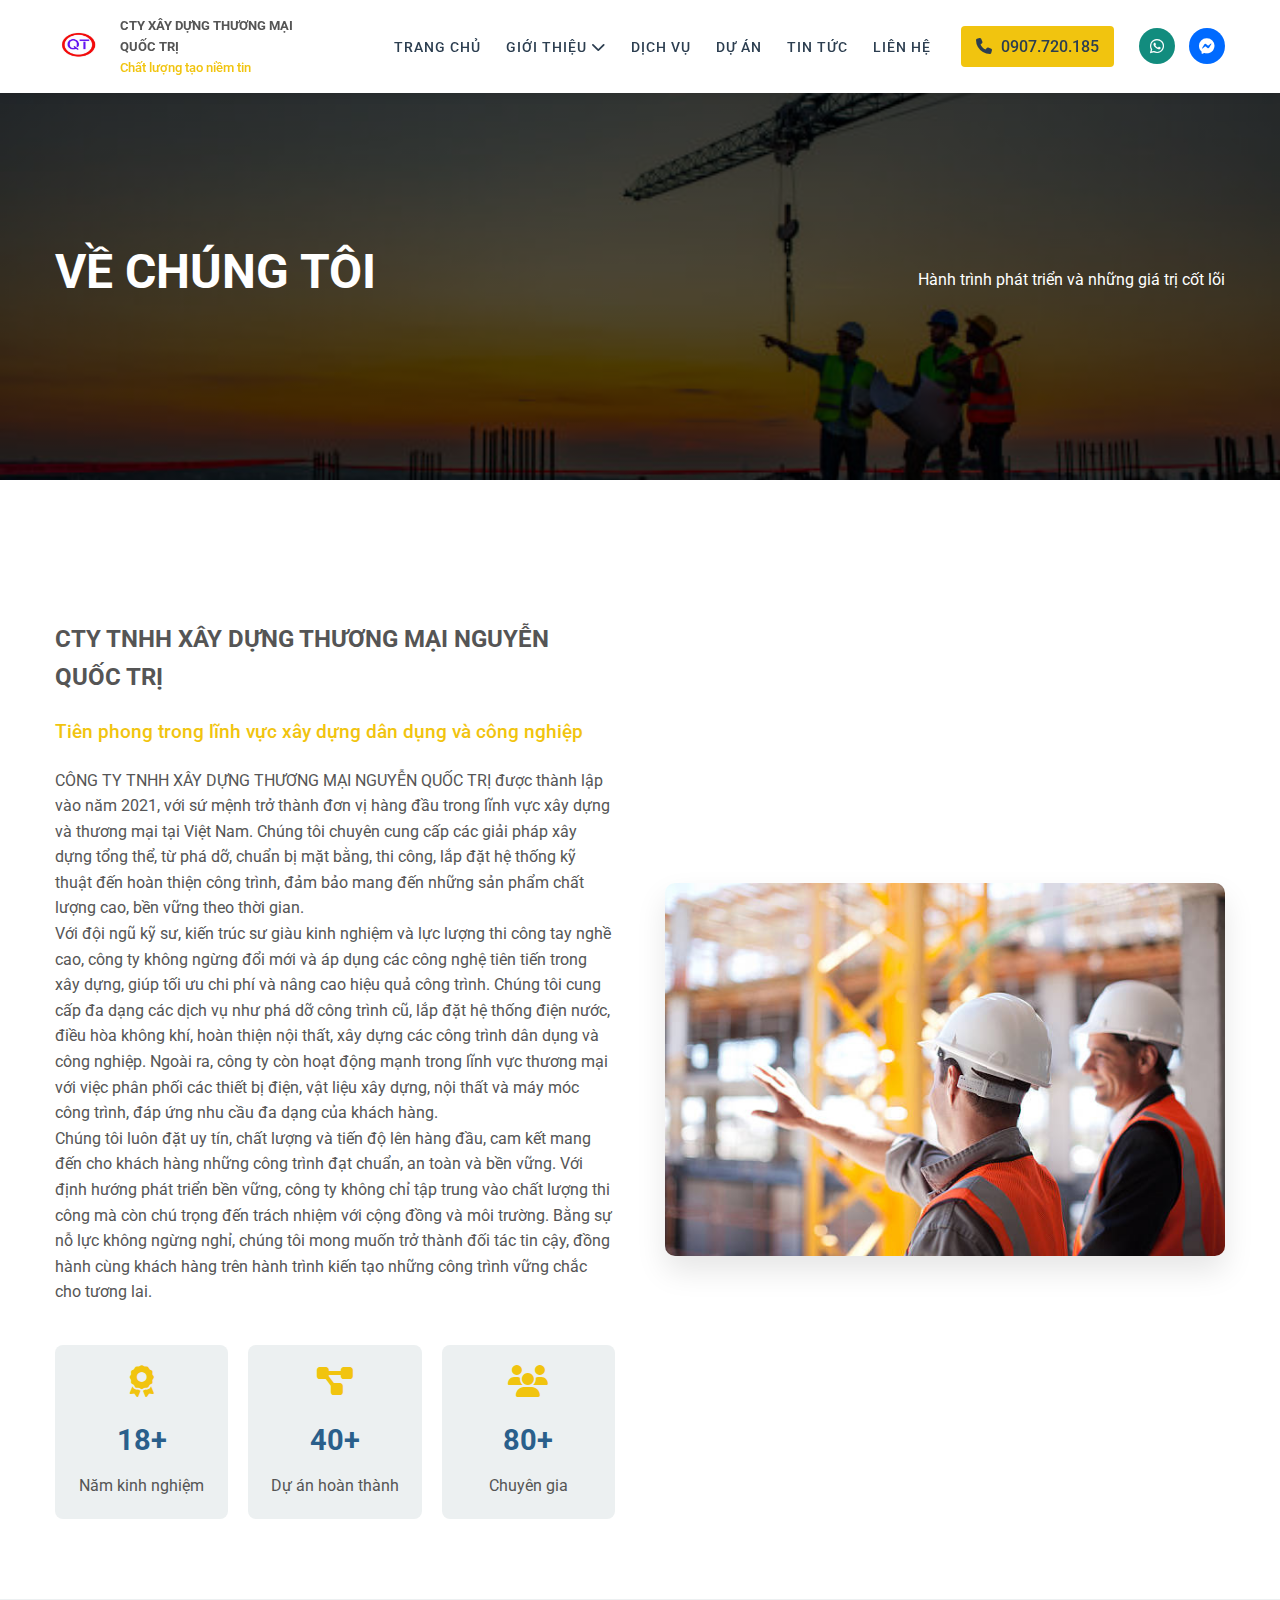
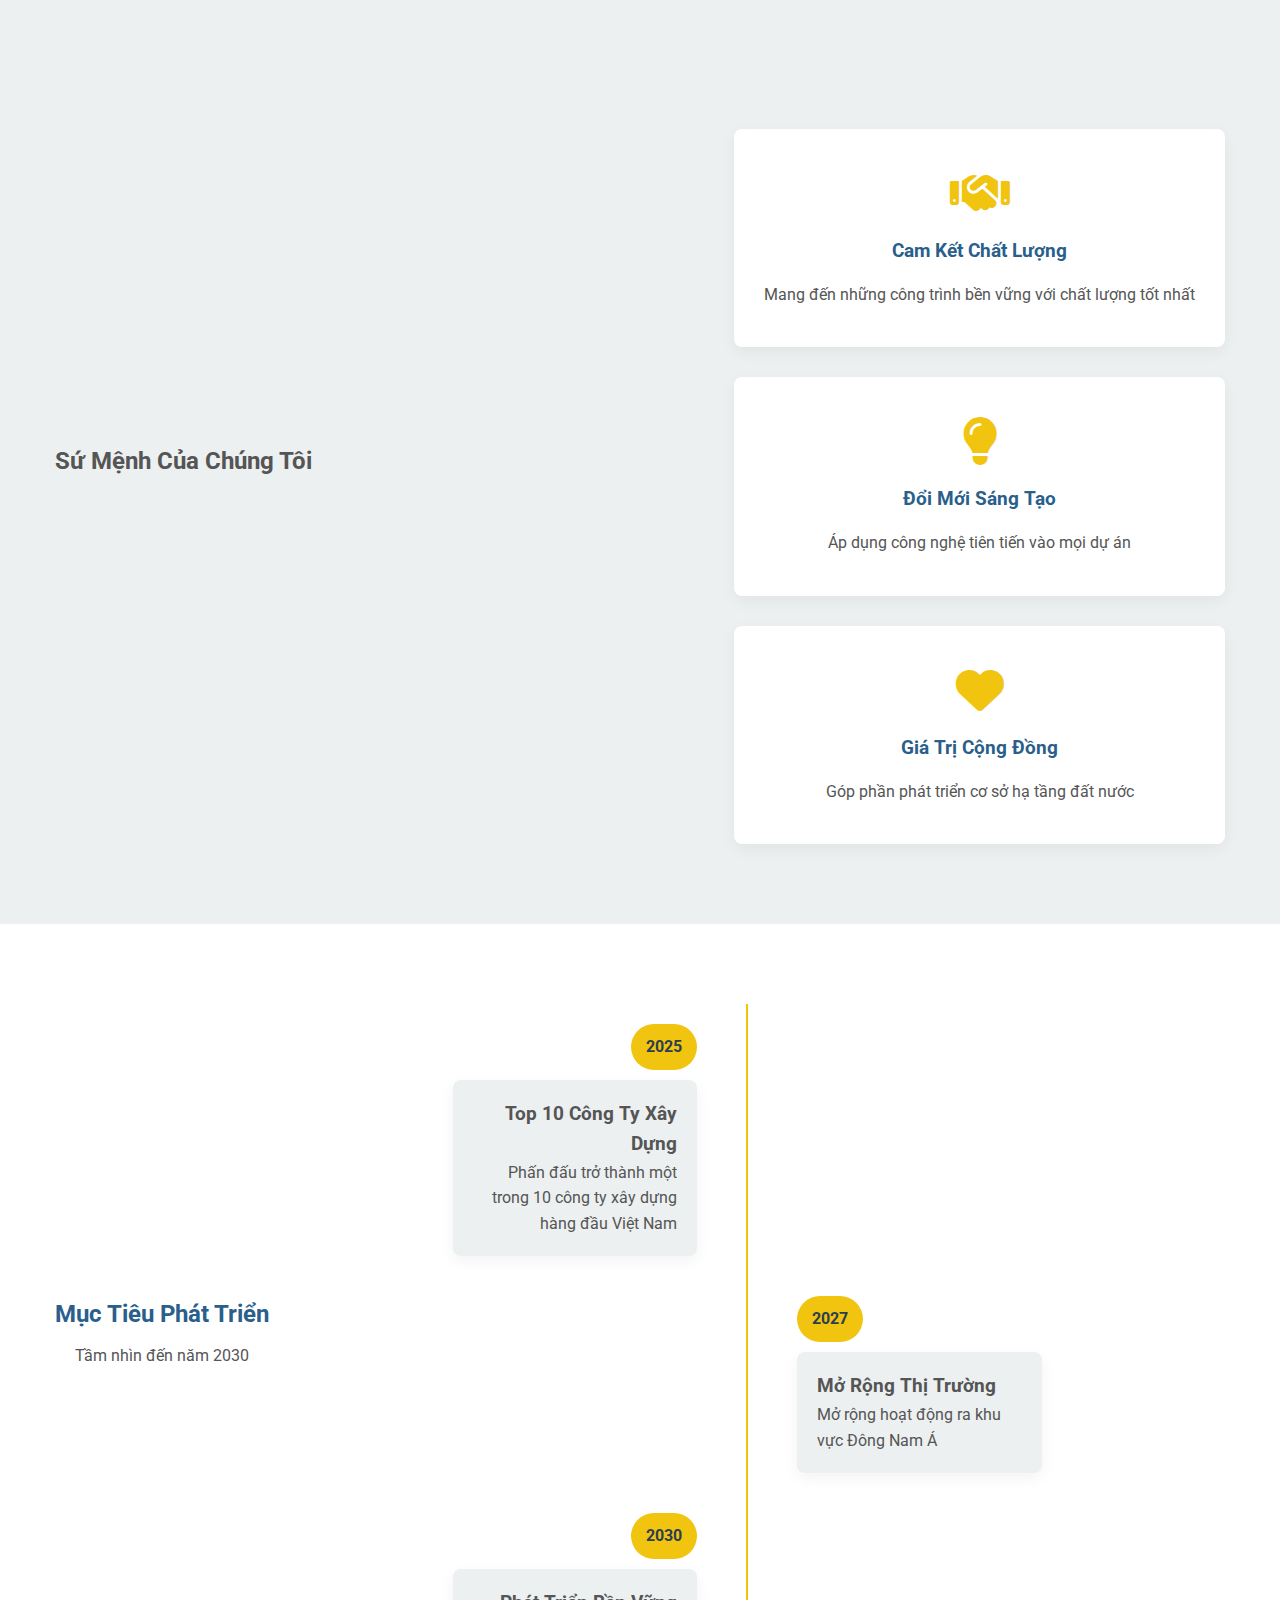
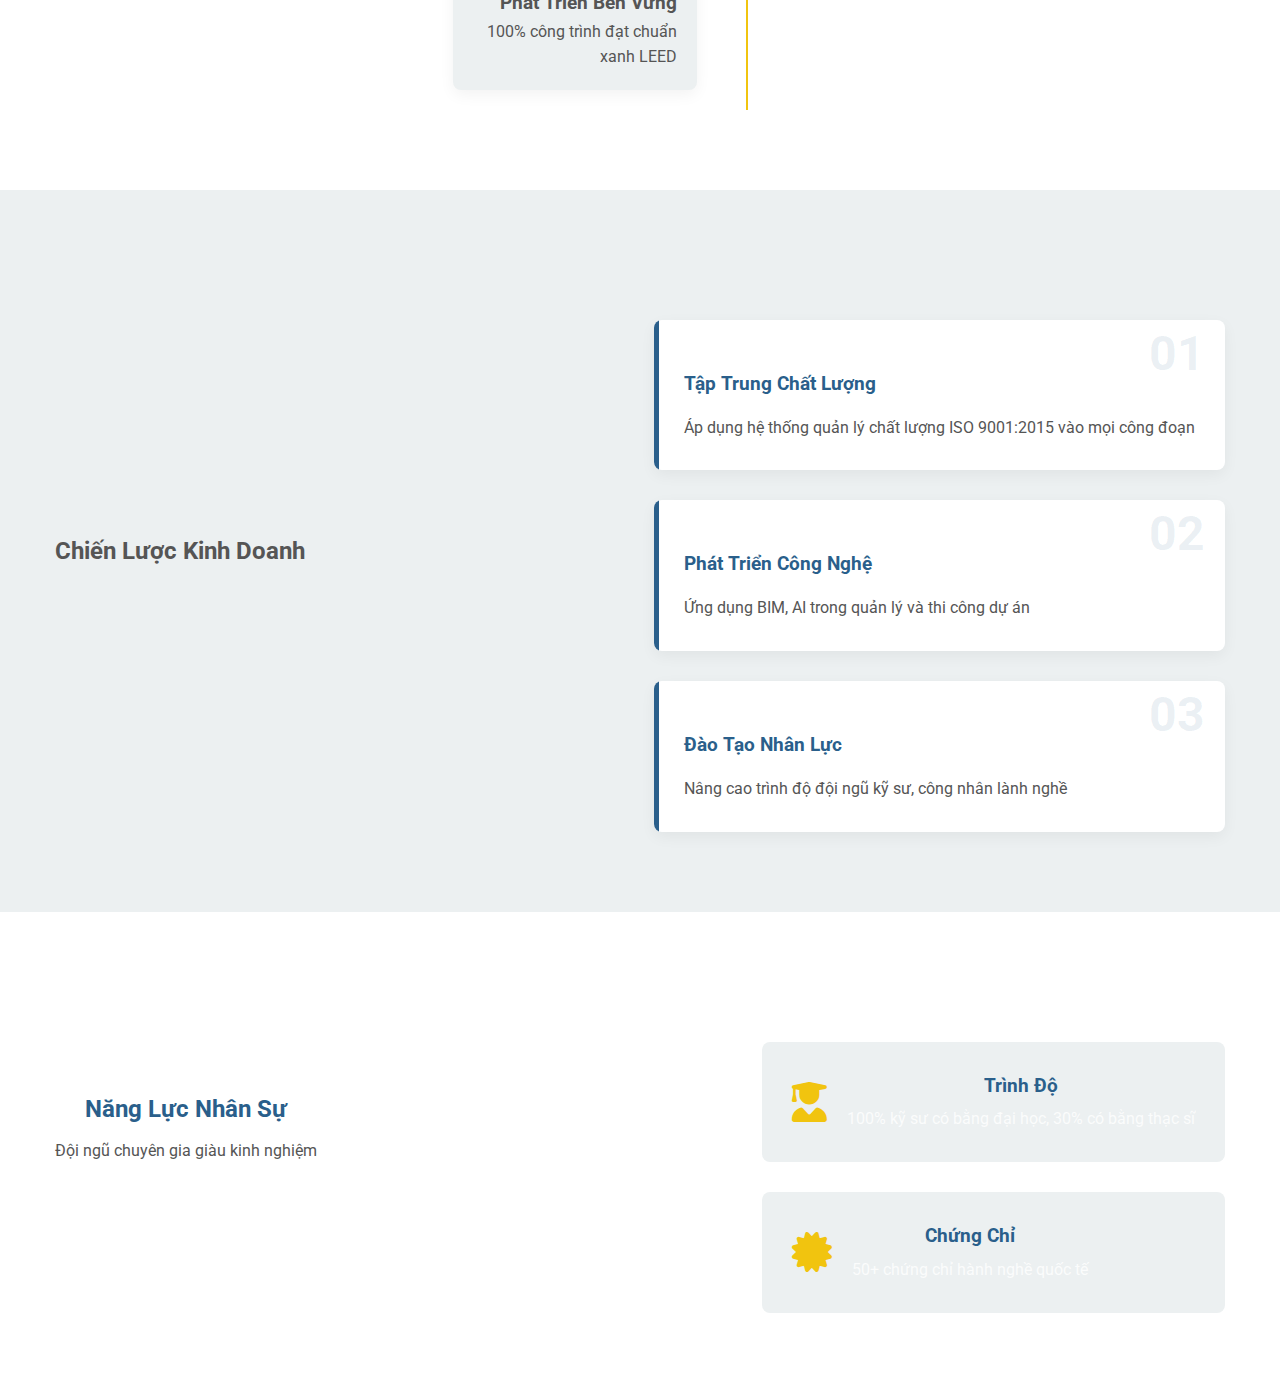
<file: about.html>
<!DOCTYPE html>
<html lang="vi">
<head>
    <meta charset="UTF-8">
    <meta name="viewport" content="width=device-width, initial-scale=1.0">
    <title> Xây dựng và Thương mại </title>
    <link rel="icon" type="image/png" href="public/image/logocty.jpg"> <!-- Favicon PNG -->
    <link rel="icon" type="image/x-icon" href="public/image/logocty.jpg"> <!-- Favicon ICO -->
    <link rel="apple-touch-icon" sizes="180x180" href="public/image/logocty.jpg"> <!-- iOS -->
    
    <link rel="stylesheet" href="public/css/about.css">
    <link rel="stylesheet" href="public/css/style.css">
    <link rel="stylesheet" href="https://cdnjs.cloudflare.com/ajax/libs/font-awesome/6.4.0/css/all.min.css">
    <link href="https://fonts.googleapis.com/css2?family=Roboto:wght@300;400;500;700&display=swap" rel="stylesheet">
</head>
<body>
    <!-- Header (giống các trang khác) -->
    <header class="about-header">
        <div class="top-bar">
            <div class="container">
                <div class="logo">
                    <img src="public/image/logocty.jpg" >
                    <div class="logo-text">
                        <h5> CTY XÂY DỰNG THƯƠNG MẠI </h5>
                            <h5>  QUỐC TRỊ</h5>
                        <p>Chất lượng tạo niềm tin</p>
                    </div>
                </div>
                
                <nav class="main-nav">
                    <ul class="nav-menu">
                        <li><a href="index.html">Trang chủ</a></li>
                      
                        <li class="dropdown">
                            <a href="about.html" class="active">Giới thiệu <i class="fas fa-chevron-down"></i></a>
                            <ul class="dropdown-menu">
                                <li><a href="about.html#about-us">Về chúng tôi</a></li>
                                <li><a href="about.html#mission">Sứ mệnh</a></li>
                                <li><a href="about.html#goals">Mục tiêu</a></li>
                                <li><a href="about.html#strategy">Chiến lược kinh doanh</a></li>
                                <li><a href="about.html#human-resources">Năng lực nhân sự</a></li>
                            </ul>
                        </li>
                       
                        <li><a href="services.html">Dịch vụ</a></li>
                        <li><a href="projects.html">Dự án</a></li>
                        <li><a href="news.html">Tin tức</a></li>
                        <li><a href="index.html#contact">Liên hệ</a></li>
                    </ul>
                </nav>
                
                <div class="quick-contact">
                    <a href="tel:0901234567" class="hotline">
                        <i class="fas fa-phone"></i> 0907.720.185
                    </a>
                    <div class="social-quick">
                        <a href="#" class="zalo"><i class="fab fa-whatsapp"></i></a>
                        <a href="#" class="messenger"><i class="fab fa-facebook-messenger"></i></a>
                    </div>
                </div>
                
                <div class="mobile-menu-btn">
                    <i class="fas fa-bars"></i>
                </div>
            </div>
        </div>
    </header>

    <!-- About Banner -->
    <section class="about-banner"   >
        
        <div class="container" >
            
            <h1>VỀ CHÚNG TÔI</h1>
            <p>Hành trình phát triển và những giá trị cốt lõi</p>
        </div>
    </section>

    <!-- About Navigation -->
    <!-- <nav class="about-nav" >
        <div class="container">
            <ul>
                <li><a href="#about-us" class="active">Về chúng tôi</a></li>
                <li><a href="#mission">Sứ mệnh</a></li>
                <li><a href="#goals">Mục tiêu</a></li>
                <li><a href="#strategy">Chiến lược</a></li>
                <li><a href="#human-resources">Nhân sự</a></li>
            </ul>
        </div>
    </nav> -->

    <!-- Main Content -->
    <main class="about-main">
        <!-- Section 1: About Us -->
        <section id="about-us" class="about-section">
            <div class="container">
                <div class="section-content">
                    <div class="content-text">
                        <h2>CTY TNHH XÂY DỰNG THƯƠNG MẠI
                            NGUYỄN QUỐC TRỊ</h2>
                        <p class="highlight">Tiên phong trong lĩnh vực xây dựng dân dụng và công nghiệp</p>
                        <p>
                            CÔNG TY TNHH XÂY DỰNG THƯƠNG MẠI NGUYỄN QUỐC TRỊ được thành lập vào năm 2021, với sứ mệnh trở thành đơn vị hàng đầu trong lĩnh vực xây dựng và thương mại tại Việt Nam. Chúng tôi chuyên cung cấp các giải pháp xây dựng tổng thể, từ phá dỡ, chuẩn bị mặt bằng, thi công, lắp đặt hệ thống kỹ thuật đến hoàn thiện công trình, đảm bảo mang đến những sản phẩm chất lượng cao, bền vững theo thời gian.
                        </p>
                        <p>
                            Với đội ngũ kỹ sư, kiến trúc sư giàu kinh nghiệm và lực lượng thi công tay nghề cao, công ty không ngừng đổi mới và áp dụng các công nghệ tiên tiến trong xây dựng, giúp tối ưu chi phí và nâng cao hiệu quả công trình. Chúng tôi cung cấp đa dạng các dịch vụ như phá dỡ công trình cũ, lắp đặt hệ thống điện nước, điều hòa không khí, hoàn thiện nội thất, xây dựng các công trình dân dụng và công nghiệp. Ngoài ra, công ty còn hoạt động mạnh trong lĩnh vực thương mại với việc phân phối các thiết bị điện, vật liệu xây dựng, nội thất và máy móc công trình, đáp ứng nhu cầu đa dạng của khách hàng.
                        </p>

                        <p>
Chúng tôi luôn đặt uy tín, chất lượng và tiến độ lên hàng đầu, cam kết mang đến cho khách hàng những công trình đạt chuẩn, an toàn và bền vững. Với định hướng phát triển bền vững, công ty không chỉ tập trung vào chất lượng thi công mà còn chú trọng đến trách nhiệm với cộng đồng và môi trường. Bằng sự nỗ lực không ngừng nghỉ, chúng tôi mong muốn trở thành đối tác tin cậy, đồng hành cùng khách hàng trên hành trình kiến tạo những công trình vững chắc cho tương lai.
                        </p>
                        <div class="achievements">
                            <div class="achievement-item">
                                <i class="fas fa-award"></i>
                                <h3>18+</h3>
                                <p>Năm kinh nghiệm</p>
                            </div>
                            <div class="achievement-item">
                                <i class="fas fa-project-diagram"></i>
                                <h3>40+</h3>
                                <p>Dự án hoàn thành</p>
                            </div>
                            <div class="achievement-item">
                                <i class="fas fa-users"></i>
                                <h3>80+</h3>
                                <p>Chuyên gia</p>
                            </div>
                        </div>
                    </div>
                    <div class="content-image">
                        <img src="public/image/XD1.jpg" alt="CTY TNHH XÂY DỰNG THƯƠNG MẠI
                        NGUYỄN QUỐC TRỊ">
                    </div>
                </div>
            </div>
        </section>

        <!-- Section 2: Mission -->
        <section id="mission" class="mission-section">
            <div class="container">
                <h2>Sứ Mệnh Của Chúng Tôi</h2>
                <div class="mission-cards">
                    <div class="mission-card">
                        <i class="fas fa-handshake"></i>
                        <h3>Cam Kết Chất Lượng</h3>
                        <p>Mang đến những công trình bền vững với chất lượng tốt nhất</p>
                    </div>
                    <div class="mission-card">
                        <i class="fas fa-lightbulb"></i>
                        <h3>Đổi Mới Sáng Tạo</h3>
                        <p>Áp dụng công nghệ tiên tiến vào mọi dự án</p>
                    </div>
                    <div class="mission-card">
                        <i class="fas fa-heart"></i>
                        <h3>Giá Trị Cộng Đồng</h3>
                        <p>Góp phần phát triển cơ sở hạ tầng đất nước</p>
                    </div>
                </div>
            </div>
        </section>

        <!-- Section 3: Goals -->
        <section id="goals" class="goals-section">
            <div class="container">
                <div class="section-header">
                    <h2>Mục Tiêu Phát Triển</h2>
                    <p>Tầm nhìn đến năm 2030</p>
                </div>
                <div class="timeline">
                    <div class="timeline-item">
                        <div class="timeline-year">2025</div>
                        <div class="timeline-content">
                            <h3>Top 10 Công Ty Xây Dựng</h3>
                            <p>Phấn đấu trở thành một trong 10 công ty xây dựng hàng đầu Việt Nam</p>
                        </div>
                    </div>
                    <div class="timeline-item">
                        <div class="timeline-year">2027</div>
                        <div class="timeline-content">
                            <h3>Mở Rộng Thị Trường</h3>
                            <p>Mở rộng hoạt động ra khu vực Đông Nam Á</p>
                        </div>
                    </div>
                    <div class="timeline-item">
                        <div class="timeline-year">2030</div>
                        <div class="timeline-content">
                            <h3>Phát Triển Bền Vững</h3>
                            <p>100% công trình đạt chuẩn xanh LEED</p>
                        </div>
                    </div>
                </div>
            </div>
        </section>

        <!-- Section 4: Strategy -->
        <section id="strategy" class="strategy-section">
            <div class="container">
                <h2>Chiến Lược Kinh Doanh</h2>
                <div class="strategy-steps">
                    <div class="strategy-step">
                        <div class="step-number">01</div>
                        <h3>Tập Trung Chất Lượng</h3>
                        <p>Áp dụng hệ thống quản lý chất lượng ISO 9001:2015 vào mọi công đoạn</p>
                    </div>
                    <div class="strategy-step">
                        <div class="step-number">02</div>
                        <h3>Phát Triển Công Nghệ</h3>
                        <p>Ứng dụng BIM, AI trong quản lý và thi công dự án</p>
                    </div>
                    <div class="strategy-step">
                        <div class="step-number">03</div>
                        <h3>Đào Tạo Nhân Lực</h3>
                        <p>Nâng cao trình độ đội ngũ kỹ sư, công nhân lành nghề</p>
                    </div>
                </div>
            </div>
        </section>

        <!-- Section 5: Human Resources -->
        <section id="human-resources" class="hr-section">
            <div class="container">
                <div class="section-header">
                    <h2>Năng Lực Nhân Sự</h2>
                    <p>Đội ngũ chuyên gia giàu kinh nghiệm</p>
                </div>
                <!-- <div class="team-grid">
                    <div class="team-member">
                        <img src="images/about/team1.jpg" alt="Kiến trúc sư">
                        <h3>Nguyễn Văn A</h3>
                        <p>Kiến trúc sư trưởng</p>
                        <div class="member-social">
                            <a href="#"><i class="fab fa-linkedin"></i></a>
                            <a href="#"><i class="fas fa-envelope"></i></a>
                        </div>
                    </div> -->
                    <!-- Thêm thành viên khác
                </div> -->
                
                <div class="hr-stats">
                    <div class="stat-item">
                        <i class="fas fa-user-graduate"></i>
                        <div>
                            <h3>Trình Độ</h3>
                            <p>100% kỹ sư có bằng đại học, 30% có bằng thạc sĩ</p>
                        </div>
                    </div>
                    <div class="stat-item">
                        <i class="fas fa-certificate"></i>
                        <div>
                            <h3>Chứng Chỉ</h3>
                            <p>50+ chứng chỉ hành nghề quốc tế</p>
                        </div>
                    </div>
                </div>
            </div>
        </section>
    </main>

    <!-- Footer (giống các trang khác) -->
    <footer class="about-footer">
        <!-- Nội dung footer -->
    </footer>

    <script src="public/js/about.js"></script>
</body>
</html>
</file>
<file: public/css/about.css>
/* about.css - CSS riêng cho trang Giới Thiệu */

/* Biến CSS */
:root {
    --about-primary: #2a5f8b;
    --about-secondary: #f1c40f;
    --about-dark: #2c3e50;
    --about-light: #ecf0f1;
    --about-text: #555555;
}

/* Reset */
.about-main * {
    box-sizing: border-box;
    margin: 0;
    padding: 0;
}

/* Banner */
.about-banner {
    height: 400px;
    background: linear-gradient(rgba(0,0,0,0.7), rgba(0,0,0,0.7)), 
                url("../image/XD.jpg") center/cover no-repeat;
    display: flex;
    align-items: center;
    text-align: center;
    color: white;
    margin-top: 80px;
}

.about-banner h1 {
    font-size: 3rem;
    margin-bottom: 15px;
    text-transform: uppercase;
}

/* About Navigation */
.about-nav {
    background: var(--about-light);
    position: sticky;
    top: 80px;
    z-index: 100;
    box-shadow: 0 2px 10px rgba(0,0,0,0.1);
}

.about-nav ul {
    display: flex;
    justify-content: center;
    list-style: none;
    padding: 0;
    margin: 0;
}

.about-nav li {
    margin: 0;
}

.about-nav a {
    display: block;
    padding: 20px 25px;
    color: var(--about-text);
    font-weight: 500;
    text-decoration: none;
    transition: all 0.3s ease;
    position: relative;
}

.about-nav a.active,
.about-nav a:hover {
    color: var(--about-primary);
}

.about-nav a.active::after {
    content: '';
    position: absolute;
    bottom: 0;
    left: 0;
    width: 100%;
    height: 3px;
    background: var(--about-secondary);
}

/* About Sections */
.about-section {
    padding: 80px 0;
    background: white;
}

.section-content {
    display: grid;
    grid-template-columns: 1fr 1fr;
    gap: 50px;
    align-items: center;
}

.content-image {
    border-radius: 10px;
    overflow: hidden;
    box-shadow: 0 15px 30px rgba(0,0,0,0.1);
}

.content-image img {
    width: 100%;
    height: auto;
    display: block;
    transition: transform 0.5s ease;
}

.content-image:hover img {
    transform: scale(1.05);
}

.highlight {
    color: var(--about-secondary);
    font-weight: 500;
    font-size: 1.2rem;
    margin: 20px 0;
}

.achievements {
    display: grid;
    grid-template-columns: repeat(3, 1fr);
    gap: 20px;
    margin-top: 40px;
}

.achievement-item {
    text-align: center;
    padding: 20px;
    background: var(--about-light);
    border-radius: 8px;
}

.achievement-item i {
    font-size: 2rem;
    color: var(--about-secondary);
    margin-bottom: 10px;
}

.achievement-item h3 {
    font-size: 1.8rem;
    color: var(--about-primary);
    margin: 10px 0;
}

/* Mission Section */
.mission-section {
    padding: 80px 0;
    background: var(--about-light);
}

.mission-cards {
    display: grid;
    grid-template-columns: repeat(auto-fit, minmax(300px, 1fr));
    gap: 30px;
    margin-top: 50px;
}

.mission-card {
    background: white;
    padding: 40px 30px;
    border-radius: 8px;
    text-align: center;
    box-shadow: 0 5px 15px rgba(0,0,0,0.05);
    transition: all 0.3s ease;
}

.mission-card:hover {
    transform: translateY(-10px);
    box-shadow: 0 15px 30px rgba(0,0,0,0.1);
}

.mission-card i {
    font-size: 3rem;
    color: var(--about-secondary);
    margin-bottom: 20px;
}

.mission-card h3 {
    color: var(--about-primary);
    margin-bottom: 15px;
}

/* Goals Section */
.goals-section {
    padding: 80px 0;
    background: white;
}

.section-header {
    text-align: center;
    margin-bottom: 50px;
}

.section-header h2 {
    color: var(--about-primary);
    margin-bottom: 10px;
}

.timeline {
    position: relative;
    max-width: 800px;
    margin: 0 auto;
}

.timeline::before {
    content: '';
    position: absolute;
    top: 0;
    left: 50%;
    transform: translateX(-50%);
    width: 2px;
    height: 100%;
    background: var(--about-secondary);
}

.timeline-item {
    padding: 20px 0;
    position: relative;
    width: 50%;
}

.timeline-item:nth-child(odd) {
    left: 0;
    text-align: right;
    padding-right: 50px;
}

.timeline-item:nth-child(even) {
    left: 50%;
    padding-left: 50px;
}

.timeline-year {
    background: var(--about-secondary);
    color: var(--about-dark);
    font-weight: bold;
    padding: 10px 15px;
    border-radius: 30px;
    display: inline-block;
    margin-bottom: 10px;
}

.timeline-content {
    background: var(--about-light);
    padding: 20px;
    border-radius: 8px;
    box-shadow: 0 5px 15px rgba(0,0,0,0.05);
}

/* Strategy Section */
.strategy-section {
    padding: 80px 0;
    background: var(--about-light);
}

.strategy-steps {
    display: grid;
    grid-template-columns: repeat(auto-fit, minmax(300px, 1fr));
    gap: 30px;
    margin-top: 50px;
}

.strategy-step {
    background: white;
    padding: 30px;
    border-radius: 8px;
    box-shadow: 0 5px 15px rgba(0,0,0,0.05);
    position: relative;
    overflow: hidden;
}

.strategy-step::before {
    content: '';
    position: absolute;
    top: 0;
    left: 0;
    width: 5px;
    height: 100%;
    background: var(--about-primary);
}

.step-number {
    font-size: 3rem;
    font-weight: bold;
    color: rgba(42, 95, 139, 0.1);
    position: absolute;
    right: 20px;
    top: 10px;
    line-height: 1;
}

.strategy-step h3 {
    color: var(--about-primary);
    margin: 20px 0 15px;
    position: relative;
}

/* HR Section */
.hr-section {
    padding: 80px 0;
    background: white;
}

.team-grid {
    display: grid;
    grid-template-columns: repeat(auto-fit, minmax(250px, 1fr));
    gap: 30px;
    margin: 50px 0;
}

.team-member {
    text-align: center;
    padding: 30px 20px;
    background: var(--about-light);
    border-radius: 8px;
    transition: all 0.3s ease;
}

.team-member:hover {
    transform: translateY(-10px);
    box-shadow: 0 10px 20px rgba(0,0,0,0.1);
}

.team-member img {
    width: 150px;
    height: 150px;
    border-radius: 50%;
    object-fit: cover;
    margin-bottom: 20px;
    border: 5px solid white;
    box-shadow: 0 5px 15px rgba(0,0,0,0.1);
}

.team-member h3 {
    color: var(--about-primary);
    margin-bottom: 5px;
}

.member-social {
    margin-top: 15px;
}

.member-social a {
    display: inline-block;
    width: 35px;
    height: 35px;
    line-height: 35px;
    background: var(--about-primary);
    color: white;
    border-radius: 50%;
    margin: 0 5px;
    transition: all 0.3s ease;
}

.member-social a:hover {
    background: var(--about-secondary);
    color: var(--about-dark);
}

.hr-stats {
    display: grid;
    grid-template-columns: repeat(auto-fit, minmax(300px, 1fr));
    gap: 30px;
    margin-top: 50px;
}

.stat-item {
    display: flex;
    align-items: center;
    background: var(--about-light);
    padding: 30px;
    border-radius: 8px;
}

.stat-item i {
    font-size: 2.5rem;
    color: var(--about-secondary);
    margin-right: 20px;
}

.stat-item h3 {
    color: var(--about-primary);
    margin-bottom: 5px;
}

/* Responsive */
@media (max-width: 992px) {
    .section-content {
        grid-template-columns: 1fr;
    }
    
    .content-image {
        order: -1;
    }
    
    .timeline::before {
        left: 30px;
    }
    
    .timeline-item {
        width: 100%;
        left: 0;
        padding-right: 0;
        padding-left: 80px;
        text-align: left;
    }
}

@media (max-width: 768px) {
    .about-nav ul {
        flex-wrap: wrap;
    }
    
    .about-nav a {
        padding: 15px;
        font-size: 0.9rem;
    }
    
    .achievements {
        grid-template-columns: 1fr;
    }
    
    .about-banner h1 {
        font-size: 2rem;
    }
}

@media (max-width: 576px) {
    .about-banner {
        height: 300px;
    }
    
    .mission-cards,
    .strategy-steps,
    .hr-stats {
        grid-template-columns: 1fr;
    }
}
/* about.css - Phần sửa lại */

/* About Navigation */
.about-nav {
    background: var(--about-light);
    box-shadow: 0 2px 10px rgba(0,0,0,0.1);
    z-index: 100;
    width: 100%;
}

/* Thêm class sticky-nav sẽ được thêm bằng JS */
.sticky-nav {
    position: fixed;
    top: 80px; /* Chiều cao header */
    left: 0;
    animation: slideDown 0.3s ease-out;
}

@keyframes slideDown {
    from { transform: translateY(-100%); }
    to { transform: translateY(0); }
}

/* Đảm bảo content không bị che */
.about-main {
    padding-top: 60px; /* Chiều cao của thanh nav */
}

.about-header{
    position: fixed;
    width: 100%;
    top: 0;
    left: 0;
    z-index: 1000;
    transition: all 0.3s ease;
}
</file>
<file: public/css/style.css>
/* Reset & Base Styles */
:root {
    --primary-color: #2a5f8b;       /* Xanh dương đậm */
    --secondary-color: #f1c40f;     /* Vàng */
    --dark-color: #2c3e50;          /* Xanh đen */
    --light-color: #ecf0f1;         /* Xám nhạt */
    --white-color: #ffffff;         /* Trắng */
    --black-color: #333333;         /* Đen */
    --text-color: #555555;          /* Xám đậm */
    --text-light: #7f8c8d;          /* Xám nhạt */
    --border-color: #e0e0e0;        /* Đường viền */
    --success-color: #27ae60;       /* Xanh lá */
}

* {
    margin: 0;
    padding: 0;
    box-sizing: border-box;
}

body {
    font-family: 'Roboto', sans-serif;
    line-height: 1.6;
    color: var(--text-color);
    background-color: var(--white-color);
}

.container {
    width: 100%;
    max-width: 1200px;
    margin: 0 auto;
    padding: 0 15px;
}

img {
    max-width: 100%;
    height: auto;
}

a {
    text-decoration: none;
    color: inherit;
}

ul {
    list-style: none;
}

.btn {
    display: inline-block;
    padding: 12px 25px;
    background-color: var(--secondary-color);
    color: var(--dark-color);
    border: none;
    border-radius: 4px;
    font-weight: 500;
    text-transform: uppercase;
    font-size: 14px;
    letter-spacing: 1px;
    cursor: pointer;
    transition: all 0.3s ease;
    box-shadow: 0 4px 6px rgba(0, 0, 0, 0.1);
}

.btn:hover {
    background-color: #e2b607;
    transform: translateY(-3px);
    box-shadow: 0 6px 8px rgba(0, 0, 0, 0.15);
}

.btn-outline {
    background-color: transparent;
    border: 2px solid var(--secondary-color);
    color: var(--secondary-color);
}

.btn-outline:hover {
    background-color: var(--secondary-color);
    color: var(--dark-color);
}

.section-title {
    font-size: 2.5rem;
    color: var(--dark-color);
    margin-bottom: 15px;
    position: relative;
    text-align: center;
}

.section-title::after {
    content: '';
    position: absolute;
    bottom: -15px;
    left: 50%;
    transform: translateX(-50%);
    width: 80px;
    height: 4px;
    background-color: var(--secondary-color);
}

.section-subtitle {
    text-align: center;
    color: var(--text-light);
    font-size: 1.1rem;
    margin-bottom: 50px;
    max-width: 700px;
    margin-left: auto;
    margin-right: auto;
}

.text-center {
    text-align: center;
}

/* Header Styles */
.main-header {
    position: fixed;
    width: 100%;
    top: 0;
    left: 0;
    z-index: 1000;
    transition: all 0.3s ease;
}

.top-bar {
    background-color: var(--white-color);
    box-shadow: 0 2px 10px rgba(0, 0, 0, 0.1);
    padding: 15px 0;
}

.container {
    display: flex;
    justify-content: space-between;
    align-items: center;
}

.logo {
    display: flex;
    align-items: center;
}

.logo img {
    height: 50px;
    margin-right: 15px;
}

.logo-text h1 {
    font-size: 1.5rem;
    color: var(--dark-color);
    margin-bottom: 5px;
}

.logo-text p {
    font-size: 0.8rem;
    color: var(--secondary-color);
    font-weight: 500;
}

/* Navigation */
.main-nav {
    margin-left: auto;
}

.nav-menu {
    display: flex;
}

.nav-menu > li {
    position: relative;
    margin-left: 25px;
}

.nav-menu > li > a {
    color: var(--dark-color);
    font-weight: 500;
    font-size: 0.9rem;
    text-transform: uppercase;
    letter-spacing: 1px;
    padding: 10px 0;
    position: relative;
    transition: color 0.3s ease;
}

.nav-menu > li > a:hover,
.nav-menu > li.active > a {
    color: var(--secondary-color);
}

/* Dropdown Menu */
.dropdown-menu {
    position: absolute;
    top: 100%;
    left: 0;
    background-color: var(--white-color);
    width: 200px;
    box-shadow: 0 5px 15px rgba(0, 0, 0, 0.1);
    border-radius: 4px;
    opacity: 0;
    visibility: hidden;
    transition: all 0.3s ease;
    z-index: 1000;
    padding: 10px 0;
}

.dropdown:hover .dropdown-menu {
    opacity: 1;
    visibility: visible;
    top: calc(100% + 10px);
}

.dropdown-menu li a {
    display: block;
    padding: 10px 20px;
    color: var(--text-color);
    transition: all 0.3s ease;
}

.dropdown-menu li a:hover {
    background-color: var(--light-color);
    color: var(--secondary-color);
    padding-left: 25px;
}

/* Quick Contact */
.quick-contact {
    display: flex;
    align-items: center;
    margin-left: 30px;
}

.hotline {
    background-color: var(--secondary-color);
    color: var(--dark-color);
    padding: 8px 15px;
    border-radius: 4px;
    font-weight: 500;
    margin-right: 15px;
    transition: all 0.3s ease;
}

.hotline:hover {
    background-color: #e2b607;
}

.hotline i {
    margin-right: 5px;
}

.social-quick a {
    display: inline-flex;
    align-items: center;
    justify-content: center;
    width: 36px;
    height: 36px;
    border-radius: 50%;
    color: var(--white-color);
    margin-left: 10px;
    transition: all 0.3s ease;
}

.social-quick .zalo {
    background-color: #128C7E;
}

.social-quick .messenger {
    background-color: #006AFF;
}

.social-quick a:hover {
    transform: translateY(-3px);
}

/* Mobile Menu Button */
.mobile-menu-btn {
    font-size: 1.5rem;
    color: var(--dark-color);
    cursor: pointer;
    display: none;
    margin-left: 20px;
}

/* Hero Slider */
.hero-slider {
    margin-top: 80px;
    position: relative;
    height: 80vh;
    overflow: hidden;
}

.slider-container {
    position: relative;
    height: 100%;
}

.slide {
    position: absolute;
    top: 0;
    left: 0;
    width: 100%;
    height: 100%;
    background-size: cover;
    background-position: center;
    opacity: 0;
    transition: opacity 1s ease;
}

.slide.active {
    opacity: 1;
}

.slide-content {
    position: absolute;
    top: 50%;
    left: 50%;
    transform: translate(-50%, -50%);
    text-align: center;
    color: var(--white-color);
    width: 100%;
    padding: 0 20px;
    max-width: 800px;
}

.slide-content h2 {
    font-size: 3rem;
    margin-bottom: 20px;
    text-shadow: 0 2px 5px rgba(0, 0, 0, 0.3);
}

.slide-content p {
    font-size: 1.2rem;
    margin-bottom: 30px;
    text-shadow: 0 1px 3px rgba(0, 0, 0, 0.3);
}

.slider-controls {
    position: absolute;
    top: 50%;
    left: 0;
    width: 100%;
    display: flex;
    justify-content: space-between;
    padding: 0 20px;
    z-index: 10;
}

.slider-controls button {
    background-color: rgba(0, 0, 0, 0.3);
    color: var(--white-color);
    border: none;
    width: 50px;
    height: 50px;
    border-radius: 50%;
    font-size: 1.2rem;
    cursor: pointer;
    transition: all 0.3s ease;
}

.slider-controls button:hover {
    background-color: var(--secondary-color);
    color: var(--dark-color);
}

.slider-dots {
    position: absolute;
    bottom: 30px;
    left: 0;
    width: 100%;
    display: flex;
    justify-content: center;
    z-index: 10;
}

.dot {
    width: 12px;
    height: 12px;
    border-radius: 50%;
    background-color: rgba(255, 255, 255, 0.5);
    margin: 0 5px;
    cursor: pointer;
    transition: all 0.3s ease;
}

.dot.active {
    background-color: var(--secondary-color);
    width: 30px;
    border-radius: 6px;
}

/* Company Intro */
.company-intro {
    padding: 80px 0;
    position: relative;
}

.intro-content {
    max-width: 600px;
}

.intro-content .highlight {
    color: var(--secondary-color);
    font-weight: 500;
    font-size: 1.2rem;
    margin-bottom: 20px;
}

.intro-content p {
    margin-bottom: 30px;
    line-height: 1.8;
}

.intro-image {
    position: absolute;
    right: 0;
    top: 50%;
    transform: translateY(-50%);
    width: 45%;
    border-radius: 10px;
    overflow: hidden;
    box-shadow: 0 15px 30px rgba(0, 0, 0, 0.1);
}

.intro-image img {
    width: 100%;
    height: auto;
    display: block;
}

.stats-container {
    background-color: var(--dark-color);
    padding: 60px 0;
    margin-top: 80px;
    position: relative;
}

.stats-container::before {
    content: '';
    position: absolute;
    top: 0;
    left: 0;
    width: 100%;
    height: 100%;
    background: url('../images/pattern-dark.png');
    opacity: 0.1;
}

.stats-grid {
    display: grid;
    grid-template-columns: repeat(auto-fit, minmax(200px, 1fr));
    gap: 30px;
}

.stat-item {
    text-align: center;
    color: var(--white-color);
    position: relative;
    z-index: 1;
}

.stat-number {
    font-size: 3rem;
    font-weight: 700;
    color: var(--secondary-color);
    display: block;
    margin-bottom: 10px;
}

.stat-item p {
    font-size: 1rem;
    opacity: 0.8;
}

/* Services Section */
.services-section {
    padding: 80px 0;
    background-color: var(--light-color);
}

.services-grid {
    display: grid;
    grid-template-columns: repeat(auto-fit, minmax(250px, 1fr));
    gap: 30px;
    margin-bottom: 50px;
}

.service-card {
    background-color: var(--white-color);
    border-radius: 8px;
    overflow: hidden;
    box-shadow: 0 5px 15px rgba(0, 0, 0, 0.05);
    transition: all 0.3s ease;
    padding: 30px;
    text-align: center;
}

.service-card:hover {
    transform: translateY(-10px);
    box-shadow: 0 15px 30px rgba(0, 0, 0, 0.1);
}

.service-icon {
    width: 80px;
    height: 80px;
    background-color: rgba(241, 196, 15, 0.1);
    border-radius: 50%;
    display: flex;
    align-items: center;
    justify-content: center;
    margin: 0 auto 20px;
    color: var(--secondary-color);
    font-size: 2rem;
}

.service-card h3 {
    color: var(--dark-color);
    margin-bottom: 15px;
    font-size: 1.3rem;
}

.service-card p {
    margin-bottom: 20px;
    font-size: 0.9rem;
    line-height: 1.6;
}

.read-more {
    color: var(--secondary-color);
    font-weight: 500;
    font-size: 0.9rem;
    display: inline-flex;
    align-items: center;
    transition: all 0.3s ease;
}

.read-more i {
    margin-left: 5px;
    transition: all 0.3s ease;
}

.read-more:hover {
    color: var(--dark-color);
}

.read-more:hover i {
    transform: translateX(5px);
}

/* Projects Section */
.projects-section {
    padding: 80px 0;
}

.projects-filter {
    display: flex;
    justify-content: center;
    flex-wrap: wrap;
    margin-bottom: 40px;
    gap: 10px;
}

.filter-btn {
    padding: 8px 20px;
    background-color: transparent;
    border: 1px solid var(--border-color);
    color: var(--text-color);
    border-radius: 4px;
    cursor: pointer;
    transition: all 0.3s ease
}

/* Projects Grid */
.projects-grid {
    display: grid;
    grid-template-columns: repeat(auto-fill, minmax(350px, 1fr));
    gap: 30px;
    margin-bottom: 50px;
}

.project-item {
    position: relative;
    border-radius: 8px;
    overflow: hidden;
    height: 250px;
    box-shadow: 0 5px 15px rgba(0, 0, 0, 0.1);
}

.project-item img {
    width: 100%;
    height: 100%;
    object-fit: cover;
    transition: transform 0.5s ease;
}

.project-overlay {
    position: absolute;
    bottom: -100%;
    left: 0;
    width: 100%;
    height: 100%;
    background: rgba(44, 62, 80, 0.9);
    color: var(--white-color);
    display: flex;
    flex-direction: column;
    justify-content: center;
    align-items: center;
    padding: 20px;
    transition: bottom 0.3s ease;
}

.project-item:hover .project-overlay {
    bottom: 0;
}

.project-item:hover img {
    transform: scale(1.1);
}

.project-overlay h3 {
    color: var(--secondary-color);
    margin-bottom: 10px;
    font-size: 1.5rem;
}

.project-overlay p {
    margin-bottom: 20px;
    text-align: center;
}

.view-project {
    display: inline-block;
    padding: 8px 20px;
    background-color: var(--secondary-color);
    color: var(--dark-color);
    border-radius: 4px;
    font-weight: 500;
    transition: all 0.3s ease;
}

.view-project:hover {
    background-color: var(--white-color);
}

.filter-btn.active {
    background-color: var(--secondary-color);
    border-color: var(--secondary-color);
    color: var(--dark-color);
}

/* Clients Section */
.clients-section {
    padding: 80px 0;
    background-color: var(--light-color);
}

.clients-slider {
    display: flex;
    align-items: center;
    justify-content: space-around;
    flex-wrap: wrap;
    gap: 30px;
    margin-bottom: 60px;
}

.client-logo {
    flex: 0 0 calc(20% - 30px);
    min-width: 150px;
    padding: 20px;
    background-color: var(--white-color);
    border-radius: 8px;
    box-shadow: 0 5px 15px rgba(0, 0, 0, 0.05);
    display: flex;
    align-items: center;
    justify-content: center;
    height: 100px;
}

.client-logo img {
    max-height: 60px;
    width: auto;
    filter: grayscale(100%);
    opacity: 0.7;
    transition: all 0.3s ease;
}

.client-logo:hover img {
    filter: grayscale(0%);
    opacity: 1;
}

.testimonials {
    position: relative;
    max-width: 800px;
    margin: 0 auto;
}

.testimonial {
    display: none;
    text-align: center;
    padding: 30px;
}

.testimonial.active {
    display: block;
}

.testimonial-content {
    background-color: var(--white-color);
    padding: 30px;
    border-radius: 8px;
    box-shadow: 0 5px 15px rgba(0, 0, 0, 0.05);
    position: relative;
}

.testimonial-content::before {
    content: '\201C';
    position: absolute;
    top: 20px;
    left: 20px;
    font-size: 4rem;
    color: var(--secondary-color);
    opacity: 0.3;
    font-family: serif;
    line-height: 1;
}

.testimonial-content p {
    font-size: 1.1rem;
    font-style: italic;
    margin-bottom: 30px;
    position: relative;
    z-index: 1;
}

.client-info {
    display: flex;
    align-items: center;
    justify-content: center;
}

.client-info img {
    width: 60px;
    height: 60px;
    border-radius: 50%;
    object-fit: cover;
    margin-right: 15px;
    border: 3px solid var(--secondary-color);
}

.client-info h4 {
    color: var(--dark-color);
    margin-bottom: 5px;
}

.client-info p {
    font-size: 0.9rem;
    color: var(--text-light);
    font-style: normal;
}

.testimonial-controls {
    display: flex;
    justify-content: center;
    margin-top: 30px;
}

.testimonial-dot {
    width: 12px;
    height: 12px;
    border-radius: 50%;
    background-color: var(--border-color);
    margin: 0 5px;
    cursor: pointer;
    transition: all 0.3s ease;
}

.testimonial-dot.active {
    background-color: var(--secondary-color);
    transform: scale(1.2);
}

/* News Section */
.news-section {
    padding: 80px 0;
}

.news-grid {
    display: grid;
    grid-template-columns: repeat(auto-fill, minmax(350px, 1fr));
    gap: 30px;
    margin-bottom: 50px;
}

.news-card {
    background-color: var(--white-color);
    border-radius: 8px;
    overflow: hidden;
    box-shadow: 0 5px 15px rgba(0, 0, 0, 0.05);
    transition: all 0.3s ease;
}

.news-card:hover {
    transform: translateY(-10px);
    box-shadow: 0 15px 30px rgba(0, 0, 0, 0.1);
}

.news-image {
    position: relative;
    height: 200px;
    overflow: hidden;
}

.news-image img {
    width: 100%;
    height: 100%;
    object-fit: cover;
    transition: transform 0.5s ease;
}

.news-card:hover .news-image img {
    transform: scale(1.1);
}

.news-category {
    position: absolute;
    top: 15px;
    right: 15px;
    background-color: var(--secondary-color);
    color: var(--dark-color);
    padding: 5px 15px;
    border-radius: 20px;
    font-size: 0.8rem;
    font-weight: 500;
}

.news-content {
    padding: 20px;
}

.news-content h3 {
    margin-bottom: 15px;
    font-size: 1.2rem;
}

.news-content h3 a {
    color: var(--dark-color);
    transition: color 0.3s ease;
}

.news-content h3 a:hover {
    color: var(--secondary-color);
}

.news-date {
    color: var(--text-light);
    font-size: 0.9rem;
    margin-bottom: 15px;
    display: flex;
    align-items: center;
}

.news-date i {
    margin-right: 5px;
}

.news-content p {
    margin-bottom: 20px;
    font-size: 0.9rem;
    line-height: 1.6;
}

/* Contact Section */
.contact-section {
    padding: 80px 0 0;
}

.contact-content {
    max-width: 500px;
    margin-bottom: 50px;
}

.contact-content p {
    margin-bottom: 30px;
    line-height: 1.8;
}

.contact-info {
    margin-bottom: 30px;
}

.contact-item {
    display: flex;
    margin-bottom: 20px;
}

.contact-item i {
    font-size: 1.2rem;
    color: var(--secondary-color);
    margin-right: 15px;
    margin-top: 3px;
}

.contact-item h4 {
    color: var(--dark-color);
    margin-bottom: 5px;
    font-size: 1.1rem;
}

.contact-social {
    display: flex;
    gap: 15px;
}

.social-icon {
    display: flex;
    align-items: center;
    justify-content: center;
    width: 40px;
    height: 40px;
    border-radius: 50%;
    background-color: var(--dark-color);
    color: var(--white-color);
    transition: all 0.3s ease;
}

.social-icon:hover {
    background-color: var(--secondary-color);
    color: var(--dark-color);
    transform: translateY(-3px);
}

.contact-form {
    background-color: var(--white-color);
    padding: 30px;
    border-radius: 8px;
    box-shadow: 0 5px 15px rgba(0, 0, 0, 0.05);
}

.form-group {
    margin-bottom: 20px;
}

.form-group input,
.form-group textarea {
    width: 100%;
    padding: 12px 15px;
    border: 1px solid var(--border-color);
    border-radius: 4px;
    font-family: 'Roboto', sans-serif;
    transition: all 0.3s ease;
}

.form-group input:focus,
.form-group textarea:focus {
    border-color: var(--secondary-color);
    outline: none;
    box-shadow: 0 0 0 3px rgba(241, 196, 15, 0.2);
}

.form-group textarea {
    resize: vertical;
    min-height: 120px;
}

.contact-map {
    height: 400px;
    margin-top: 50px;
}

.contact-map iframe {
    width: 100%;
    height: 100%;
    border: none;
}

/* Footer */
.main-footer {
    background-color: var(--dark-color);
    color: var(--white-color);
    padding: 60px 0 0;
    position: relative;
}

.main-footer::before {
    content: '';
    position: absolute;
    top: 0;
    left: 0;
    width: 100%;
    height: 100%;
    background: url('../images/pattern-dark.png');
    opacity: 0.1;
}

.footer-grid {
    display: grid;
    grid-template-columns: repeat(auto-fit, minmax(250px, 1fr));
    gap: 40px;
    position: relative;
    z-index: 1;
}

.footer-logo {
    display: flex;
    align-items: center;
    margin-bottom: 20px;
}

.footer-logo img {
    height: 40px;
    margin-right: 15px;
}

.footer-logo h3 {
    color: var(--white-color);
    font-size: 1.2rem;
}

.footer-col h4 {
    color: var(--secondary-color);
    margin-bottom: 20px;
    font-size: 1.1rem;
    position: relative;
    padding-bottom: 10px;
}

.footer-col h4::after {
    content: '';
    position: absolute;
    bottom: 0;
    left: 0;
    width: 40px;
    height: 2px;
    background-color: var(--secondary-color);
}

.footer-links li {
    margin-bottom: 10px;
}

.footer-links a {
    color: var(--light-color);
    transition: all 0.3s ease;
    font-size: 0.9rem;
}

.footer-links a:hover {
    color: var(--secondary-color);
    padding-left: 5px;
}

.footer-social {
    display: flex;
    gap: 15px;
    margin-bottom: 30px;
}

.footer-social a {
    display: flex;
    align-items: center;
    justify-content: center;
    width: 36px;
    height: 36px;
    border-radius: 50%;
    background-color: rgba(255, 255, 255, 0.1);
    color: var(--white-color);
    transition: all 0.3s ease;
}

.footer-social a:hover {
    background-color: var(--secondary-color);
    color: var(--dark-color);
}

.footer-newsletter {
    margin-top: 20px;
}

.footer-newsletter h5 {
    margin-bottom: 15px;
    font-size: 0.9rem;
}

.footer-newsletter form {
    display: flex;
}

.footer-newsletter input {
    flex: 1;
    padding: 10px 15px;
    border: none;
    border-radius: 4px 0 0 4px;
    font-family: 'Roboto', sans-serif;
}

.footer-newsletter button {
    background-color: var(--secondary-color);
    color: var(--dark-color);
    border: none;
    padding: 0 15px;
    border-radius: 0 4px 4px 0;
    cursor: pointer;
    transition: all 0.3s ease;
}

.footer-newsletter button:hover {
    background-color: #e2b607;
}

.footer-bottom {
    background-color: rgba(0, 0, 0, 0.2);
    padding: 20px 0;
    margin-top: 60px;
    font-size: 0.9rem;
}

.footer-bottom .container {
    display: flex;
    justify-content: space-between;
    align-items: center;
}

.footer-links-bottom {
    display: flex;
    gap: 20px;
}

.footer-links-bottom a {
    color: var(--light-color);
    transition: all 0.3s ease;
}

.footer-links-bottom a:hover {
    color: var(--secondary-color);
}

/* Responsive Styles */
@media (max-width: 992px) {
    .intro-image {
        position: relative;
        width: 100%;
        transform: none;
        margin-top: 40px;
    }
    
    .company-intro .container {
        flex-direction: column;
    }
    
    .intro-content {
        max-width: 100%;
    }
}

@media (max-width: 768px) {
    .mobile-menu-btn {
        display: block;
    }
    
    .main-nav {
        position: fixed;
        top: 80px;
        left: -100%;
        width: 80%;
        height: calc(100vh - 80px);
        background-color: var(--white-color);
        box-shadow: 0 5px 15px rgba(0, 0, 0, 0.1);
        transition: all 0.3s ease;
        z-index: 999;
    }
    
    .main-nav.active {
        left: 0;
    }
    
    .nav-menu {
        flex-direction: column;
        padding: 20px;
    }
    
    .nav-menu > li {
        margin-left: 0;
        margin-bottom: 15px;
    }
    
    .dropdown-menu {
        position: static;
        opacity: 1;
        visibility: visible;
        box-shadow: none;
        width: 100%;
        padding: 0;
        margin-top: 10px;
    }
    
    .quick-contact {
        margin-left: auto;
    }
    
    .hero-slider {
        height: 60vh;
    }
    
    .slide-content h2 {
        font-size: 2rem;
    }
    
    .section-title {
        font-size: 2rem;
    }
    
    .footer-bottom .container {
        flex-direction: column;
        text-align: center;
    }
    
    .footer-links-bottom {
        margin-top: 15px;
    }
}

@media (max-width: 576px) {
    .logo-text h1 {
        font-size: 1.2rem;
    }
    
    .hero-slider {
        height: 50vh;
        margin-top: 70px;
    }
    
    .slide-content h2 {
        font-size: 1.5rem;
    }
    
    .slide-content p {
        font-size: 1rem;
    }
    
    .btn {
        padding: 10px 15px;
        font-size: 0.8rem;
    }
    
    .stats-grid {
        grid-template-columns: repeat(2, 1fr);
    }
    
    .projects-grid {
        grid-template-columns: 1fr;
    }
    
    .footer-grid {
        grid-template-columns: 1fr;
    }
}

/* Hiệu ứng highlight khi scroll đến section */
@keyframes highlight {
    0% { background-color: rgba(241, 196, 15, 0.3); }
    100% { background-color: transparent; }
  }
  
  section:target {
    animation: highlight 1.5s ease;
  }
  
  /* Smooth scrolling */
  html {
    scroll-behavior: smooth;
  }
  
  @media (prefers-reduced-motion: reduce) {
    html {
      scroll-behavior: auto;
    }
  }




  /* Page Banner */
.page-banner {
    height: 300px;
    background-size: cover;
    background-position: center;
    display: flex;
    align-items: center;
    text-align: center;
    color: white;
    position: relative;
    margin-top: 80px;
}

.page-banner::before {
    content: '';
    position: absolute;
    top: 0;
    left: 0;
    width: 100%;
    height: 100%;
    background: rgba(0,0,0,0.5);
}

.page-banner .container {
    position: relative;
    z-index: 1;
    width: 100%;
}

.page-banner h1 {
    font-size: 2.5rem;
    margin-bottom: 15px;
}

/* Services Page */
.services-page {
    padding: 80px 0;
}

.service-detail {
    display: grid;
    grid-template-columns: 1fr 1fr;
    gap: 40px;
    margin-bottom: 60px;
    align-items: center;
}

.service-image {
    border-radius: 8px;
    overflow: hidden;
    box-shadow: 0 10px 20px rgba(0,0,0,0.1);
}

.service-image img {
    width: 100%;
    height: auto;
    display: block;
    transition: transform 0.5s ease;
}

.service-detail:hover .service-image img {
    transform: scale(1.05);
}

.service-content h3 {
    font-size: 1.8rem;
    color: var(--dark-color);
    margin-bottom: 15px;
}

.service-meta {
    display: flex;
    gap: 20px;
    margin-bottom: 20px;
    color: var(--text-light);
}

.service-meta i {
    margin-right: 5px;
    color: var(--secondary-color);
}

.service-features {
    margin: 20px 0;
    list-style: none;
}

.service-features li {
    margin-bottom: 10px;
    position: relative;
    padding-left: 25px;
}

.service-features i {
    position: absolute;
    left: 0;
    top: 3px;
    color: var(--secondary-color);
}

/* Comparison Table */
.service-comparison {
    margin-top: 60px;
    background: var(--light-color);
    padding: 40px;
    border-radius: 8px;
}

.service-comparison h3 {
    text-align: center;
    margin-bottom: 30px;
}

.comparison-table {
    overflow-x: auto;
}

.comparison-table table {
    width: 100%;
    border-collapse: collapse;
}

.comparison-table th, 
.comparison-table td {
    padding: 15px;
    text-align: center;
    border: 1px solid var(--border-color);
}

.comparison-table th {
    background-color: var(--dark-color);
    color: white;
}

.comparison-table tr:nth-child(even) {
    background-color: rgba(241, 196, 15, 0.1);
}

.comparison-table i.fa-check {
    color: var(--success-color);
    font-size: 1.2rem;
}

/* Responsive */
@media (max-width: 768px) {
    .service-detail {
        grid-template-columns: 1fr;
    }
    
    .service-image {
        margin-bottom: 20px;
    }
    
    .service-comparison {
        padding: 20px;
    }
}
</file>
